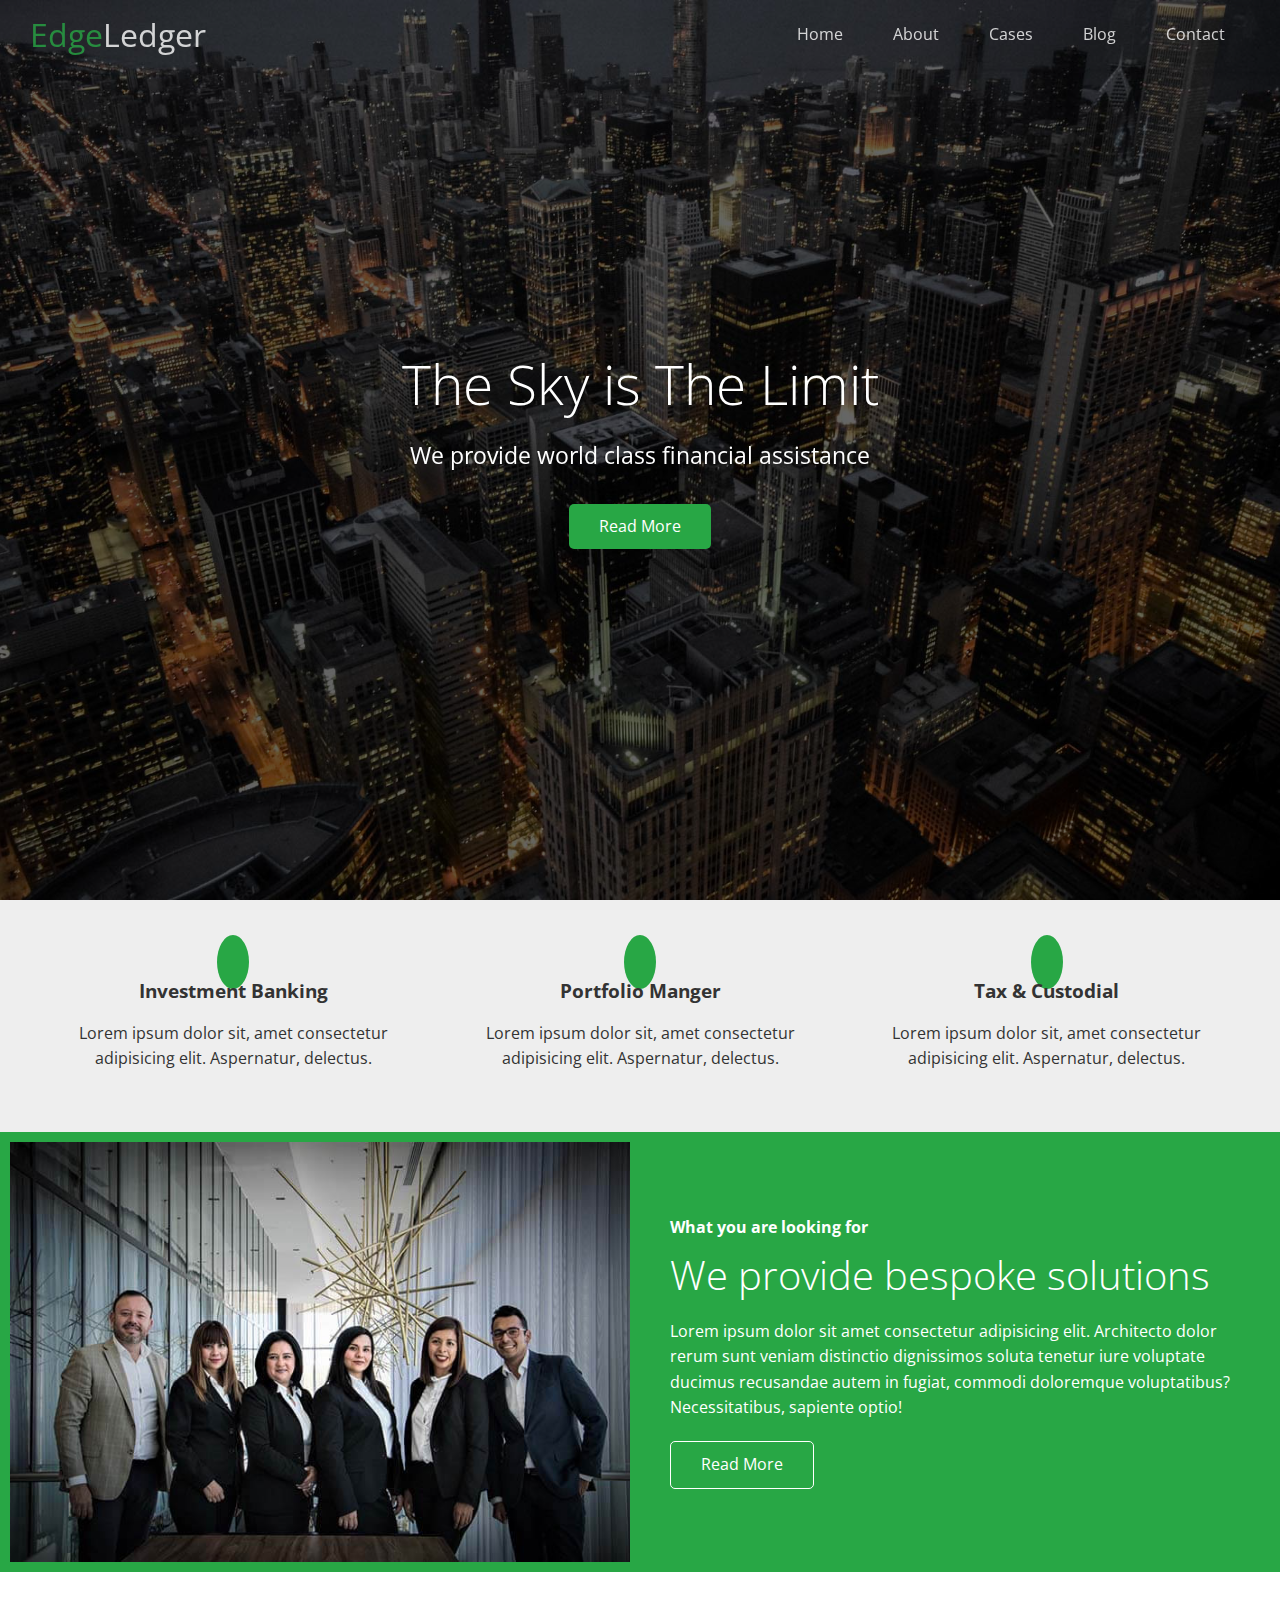
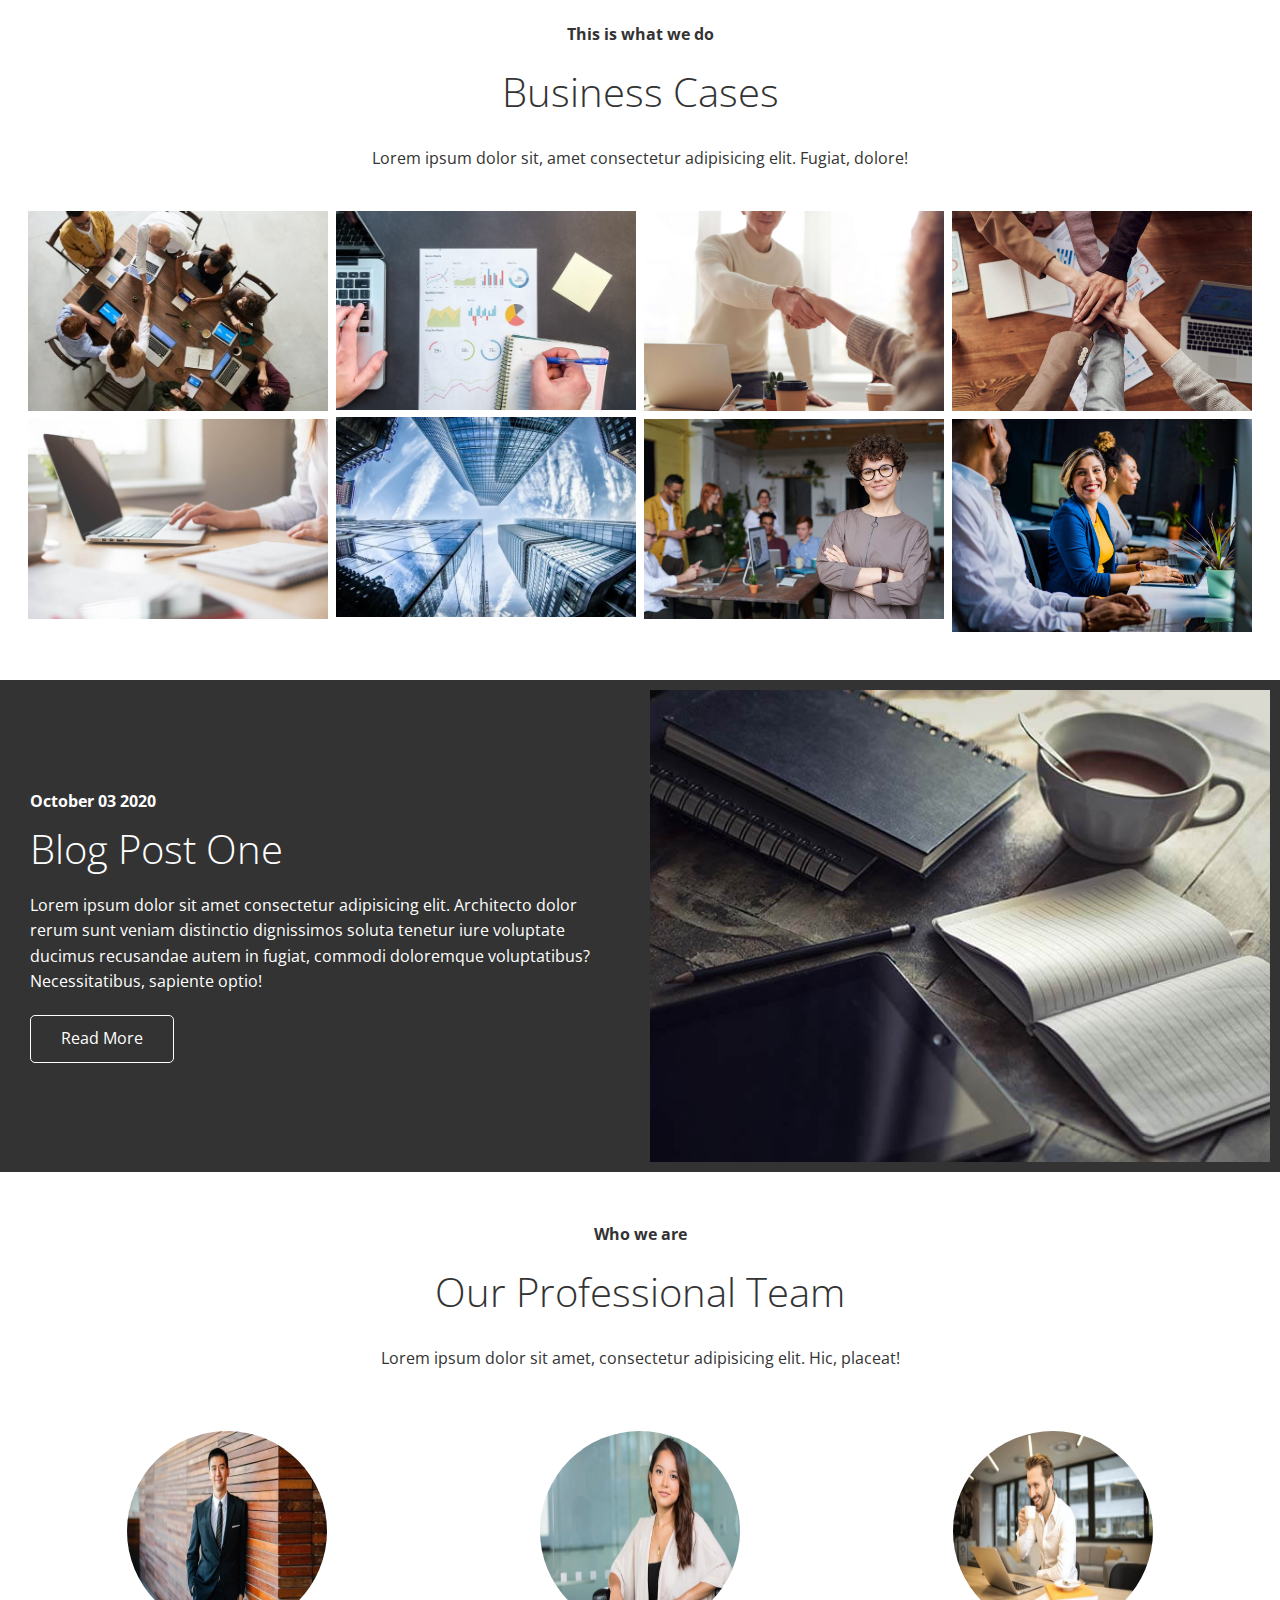
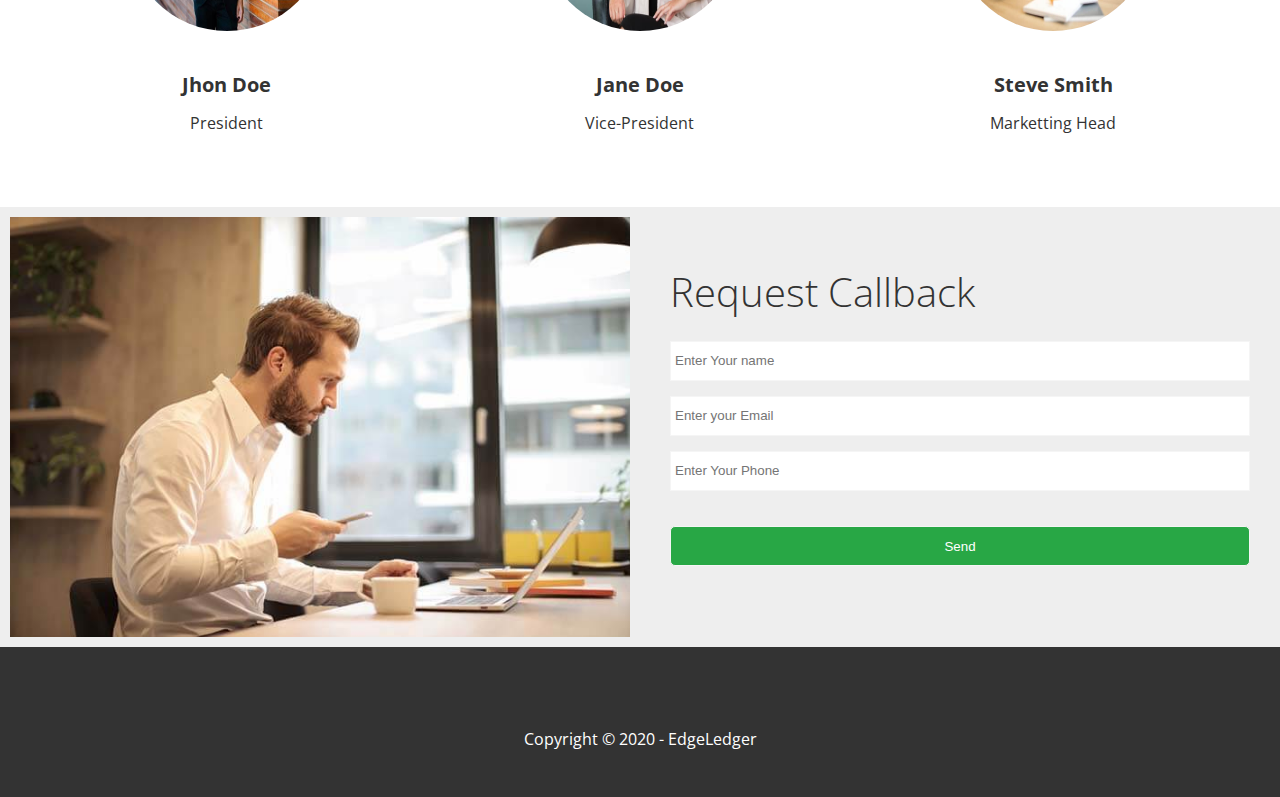
<file: index.html>
<!DOCTYPE html>
<html lang="en">
<head>
    <meta charset="UTF-8">
    <meta name="viewport" content="width=device-width, initial-scale=1.0">
    <link rel="shortcut icon" type="images/x-icon" href="/favicon.ico" />
    <link rel="stylesheet" href="css/lightbox.min.css" />
    <link rel="stylesheet" href="https://cdnjs.cloudflare.com/ajax/libs/font-awesome/5.14.0/css/all.min.css" 
    integrity="sha512-1PKOgIY59xJ8Co8+NE6FZ+LOAZKjy+KY8iq0G4B3CyeY6wYHN3yt9PW0XpSriVlkMXe40PTKnXrLnZ9+fkDaog==" 
    crossorigin="anonymous" />
    <link rel="stylesheet" href="./css/utility.css">
    <link rel="stylesheet" href="./css/style.css">
    
    <title>Welcome To EdgeLedger</title>
</head>
<body id="home">
    <header class="hero">
        <div class="navbar top" id="navbar">
            <h1 class="logo">
                <span class="text-primary"><i class="fas fa-book-open"></i>
                Edge</span>Ledger
            </h1>
            <nav>
                <ul>
                    <li><a href="#home">Home</a></li>
                    <li><a href="#about">About</a></li>
                    <li><a href="#cases">Cases</a></li>
                    <li><a href="#blog">Blog</a></li>
                    <li><a href="#contact">Contact</a></li>
                </ul>
            </nav>
        </div>

        <div class="content">
            <h1>The Sky is The Limit</h1>
            <p>We provide world class financial assistance</p>
            <a href="#about" class='btn'><i class="fas fa-chevron-right"></i>
            Read More</a>
        </div>
    </header>
    <main>
        <section id="about" class="icons bg-light">
            <div class="flex-items">
                <div>
                    <i class="fas fa-university fa-2x"></i>
                <div>
                    <h3>Investment Banking</h3>
                    <p>Lorem ipsum dolor sit, amet consectetur adipisicing elit. Aspernatur, delectus.</p>
                </div>
                </div>
                <div>
                    <i class="fas fa-book-reader fa-2x"></i>
                <div>
                    <h3>Portfolio Manger</h3>
                    <p>Lorem ipsum dolor sit, amet consectetur adipisicing elit. Aspernatur, delectus.</p>
                </div>
                </div>
                <div>
                    <i class="fas fa-pencil-alt fa-2x"></i>
                <div>
                    <h3>Tax & Custodial</h3>
                    <p>Lorem ipsum dolor sit, amet consectetur adipisicing elit. Aspernatur, delectus.</p>
                </div>
                </div>
            </div>
        </section>
        <!-- About Solutions -->
        <section class="solutions flex-columns">
            <div class="row">
                <div class="column">
                    <div class="colum-1 bg-primary">
                        <img src="./img/home/people.jpg" alt="">
                    </div>
                </div>
                <div class="column">
                    <div class="column-2 bg-primary">

                        <h4>What you are looking for</h4>
                        <h2>We provide bespoke solutions</h2>
                        <p>Lorem ipsum dolor sit amet consectetur 
                            adipisicing elit. Architecto dolor rerum 
                            sunt veniam distinctio dignissimos soluta 
                            tenetur iure voluptate ducimus recusandae 
                            autem in fugiat, commodi doloremque voluptatibus?
                             Necessitatibus, sapiente optio!</p>
                             <a href="" class="btn btn-outline">
                                <i class="fas fas-chevoron"></i> 
                                Read More
                             </a>
                    </div>
                </div>
            </div>
        </section>

    <!-- Cases -->
    <section id="cases" class="cases flex-grid section-padding">
        <header class="section-header">
          <h4>This is what we do</h4>
          <h2>Business Cases</h2>
          <p>
            Lorem ipsum dolor sit, amet consectetur adipisicing elit. Fugiat,
            dolore!
          </p>
        </header>
        <div class="row">
          <div class="column">
            <a
              href="./img/cases/cases1.jpg"
              data-lightbox="cases"
              data-title="Lorem ipsum dolor sit, amet consectetur adipisicing elit. Fugiat,
              dolore!"
            >
              <img src="./img/cases/cases1.jpg" alt="" />
            </a>
            <a
              href="./img/cases/cases2.jpg"
              data-lightbox="cases"
              data-title="Lorem ipsum dolor sit, amet consectetur adipisicing elit. Fugiat,
              dolore!"
            >
              <img src="./img/cases/cases2.jpg" alt="" />
            </a>
          </div>
          <div class="column">
            <a
              href="./img/cases/cases3.jpg"
              data-lightbox="cases"
              data-title="Lorem ipsum dolor sit, amet consectetur adipisicing elit. Fugiat,
            dolore!"
            >
              <img src="./img/cases/cases3.jpg" alt="" />
            </a>
            <a
              href="./img/cases/cases4.jpg"
              data-lightbox="cases"
              data-title="Lorem ipsum dolor sit, amet consectetur adipisicing elit. Fugiat,
              dolore!"
            >
              <img src="./img/cases/cases4.jpg" alt="" />
            </a>
          </div>
          <div class="column">
            <a
              href="./img/cases/cases5.jpg"
              data-lightbox="cases"
              data-title="Lorem ipsum dolor sit, amet consectetur adipisicing elit. Fugiat,
            dolore!"
            >
              <img src="./img/cases/cases5.jpg" alt="" />
            </a>
            <a
              href="./img/cases/cases6.jpg"
              data-lightbox="cases"
              data-title="Lorem ipsum dolor sit, amet consectetur adipisicing elit. Fugiat,
              dolore!"
            >
              <img src="./img/cases/cases6.jpg" alt="" />
            </a>
          </div>
          <div class="column">
            <a
              href="./img/cases/cases7.jpg"
              data-lightbox="cases"
              data-title="Lorem ipsum dolor sit, amet consectetur adipisicing elit. Fugiat,
            dolore!"
            >
              <img src="./img/cases/cases7.jpg" alt="" />
            </a>
            <a
              href="./img/cases/cases8.jpg"
              data-lightbox="cases"
              data-title="Lorem ipsum dolor sit, amet consectetur adipisicing elit. Fugiat,
              dolore!"
            >
              <img src="./img/cases/cases8.jpg" alt="" />
            </a>
          </div>
        </div>
      </section>
<!-- Blog -->
    <section id='blog' class="blog flex-columns flex-reverse">
        <div class="row">
            <div class="column">
                <div class="colum-1 bg-dark">
                    <img src="./img/home/blog.jpg" alt="">
                </div>
            </div>
            <div class="column">
                <div class="column-2 bg-dark">

                    <h4>October 03 2020</h4>
                    <h2>Blog Post One</h2>
                    <p>Lorem ipsum dolor sit amet consectetur 
                        adipisicing elit. Architecto dolor rerum 
                        sunt veniam distinctio dignissimos soluta 
                        tenetur iure voluptate ducimus recusandae 
                        autem in fugiat, commodi doloremque voluptatibus?
                         Necessitatibus, sapiente optio!</p>
                         <a href="./blog.html" class="btn btn-outline">
                            <i class="fas fas-chevoron"></i> 
                            Read More
                         </a>
                </div>
            </div>
        </div>
    </section>

    <!-- Teams -->

    <section id="team" class="team section-padding">
        <header class="section-header">
            <h4>Who we are</h4>
            <h2>Our Professional Team</h2>
            <p>Lorem ipsum dolor sit amet, 
                consectetur adipisicing elit. Hic, placeat!</p>
        </header>
       <div class="flex-items">
           <div>
               <img src="./img/team/person1.jpg" alt="">
               <h4>Jhon Doe</h4>
               <p>President</p>
           </div>
           <div>
            <img src="./img/team/person2.jpg" alt="">
            <h4>Jane Doe</h4>
            <p>Vice-President</p>
        </div>
        <div>
            <img src="./img/team/person3.jpg" alt="">
            <h4>Steve Smith</h4>
            <p>Marketting Head</p>
        </div>
       </div>
    </section>

    <!-- contact -->
    <section id='contact' class="contact flex-columns">
        <div class="row">
            <div class="column">
                <div class="colum-1 bg-light">
                    <img src="./img/home/contact.jpg" alt="">
                </div>
            </div>
            <div class="column">
                <div class="column-2 bg-light">
                    <h2>Request Callback</h2>
                    <form action="" class="callback-form">
                        <div class="form-control">
                            <label for="name"></label>
                            <input type="text" name="name" 
                            id="name" placeholder="Enter Your name">
                        </div>
                        <div class="form-control">
                            <label for="email"></label>
                            <input type="email" name="email" 
                            id="email" placeholder="Enter your Email">
                        </div>
                        <div class="form-control">
                            <label for="phone"></label>
                            <input type="text" name="phone" 
                            id="phone" placeholder="Enter Your Phone">
                        </div>
                        <input type="submit" value="Send" id="submit"
                        class="btn">
                    </form>
                    
                </div>
            </div>
        </div>
    </section>
    </main>
    <footer class="footer bg-dark">
        <div class="social">
            <a href="">
                <i class="fab fa-facebook fa-2x"></i>
            </a>
            <a href="">
                <i class="fab fa-twitter fa-2x"></i>
            </a>
            <a href="">
                <i class="fab fa-youtube fa-2x"></i>
            </a>
            <a href="">
                <i class="fab fa-linkedin fa-2x"></i>
            </a>
        </div>
        <p>Copyright &copy; 2020 - EdgeLedger</p>
    </footer>
    <script
    src="https://code.jquery.com/jquery-3.5.0.min.js"
    integrity="sha256-xNzN2a4ltkB44Mc/Jz3pT4iU1cmeR0FkXs4pru/JxaQ="
    crossorigin="anonymous"
  ></script>
  <script src="./js/lightbox.min.js"></script>
  <script>
    const navbar = document.getElementById('navbar');
    let scrolled = false;

    window.onscroll = function () {
      if (window.pageYOffset > 100) {
        navbar.classList.remove('top');
        if (!scrolled) {
          navbar.style.transform = 'translateY(-70px)';
        }
        setTimeout(function () {
          navbar.style.transform = 'translateY(0)';
          scrolled = true;
        }, 200);
      } else {
        navbar.classList.add('top');
        scrolled = false;
      }
    };

    // Smooth Scrolling
    $('#navbar a, .btn').on('click', function (e) {
      if (this.hash !== '') {
        e.preventDefault();

        const hash = this.hash;

        $('html, body').animate(
          {
            scrollTop: $(hash).offset().top - 100,
          },
          800
        );
      }
    });
  </script>
</body>
</html>
</file>
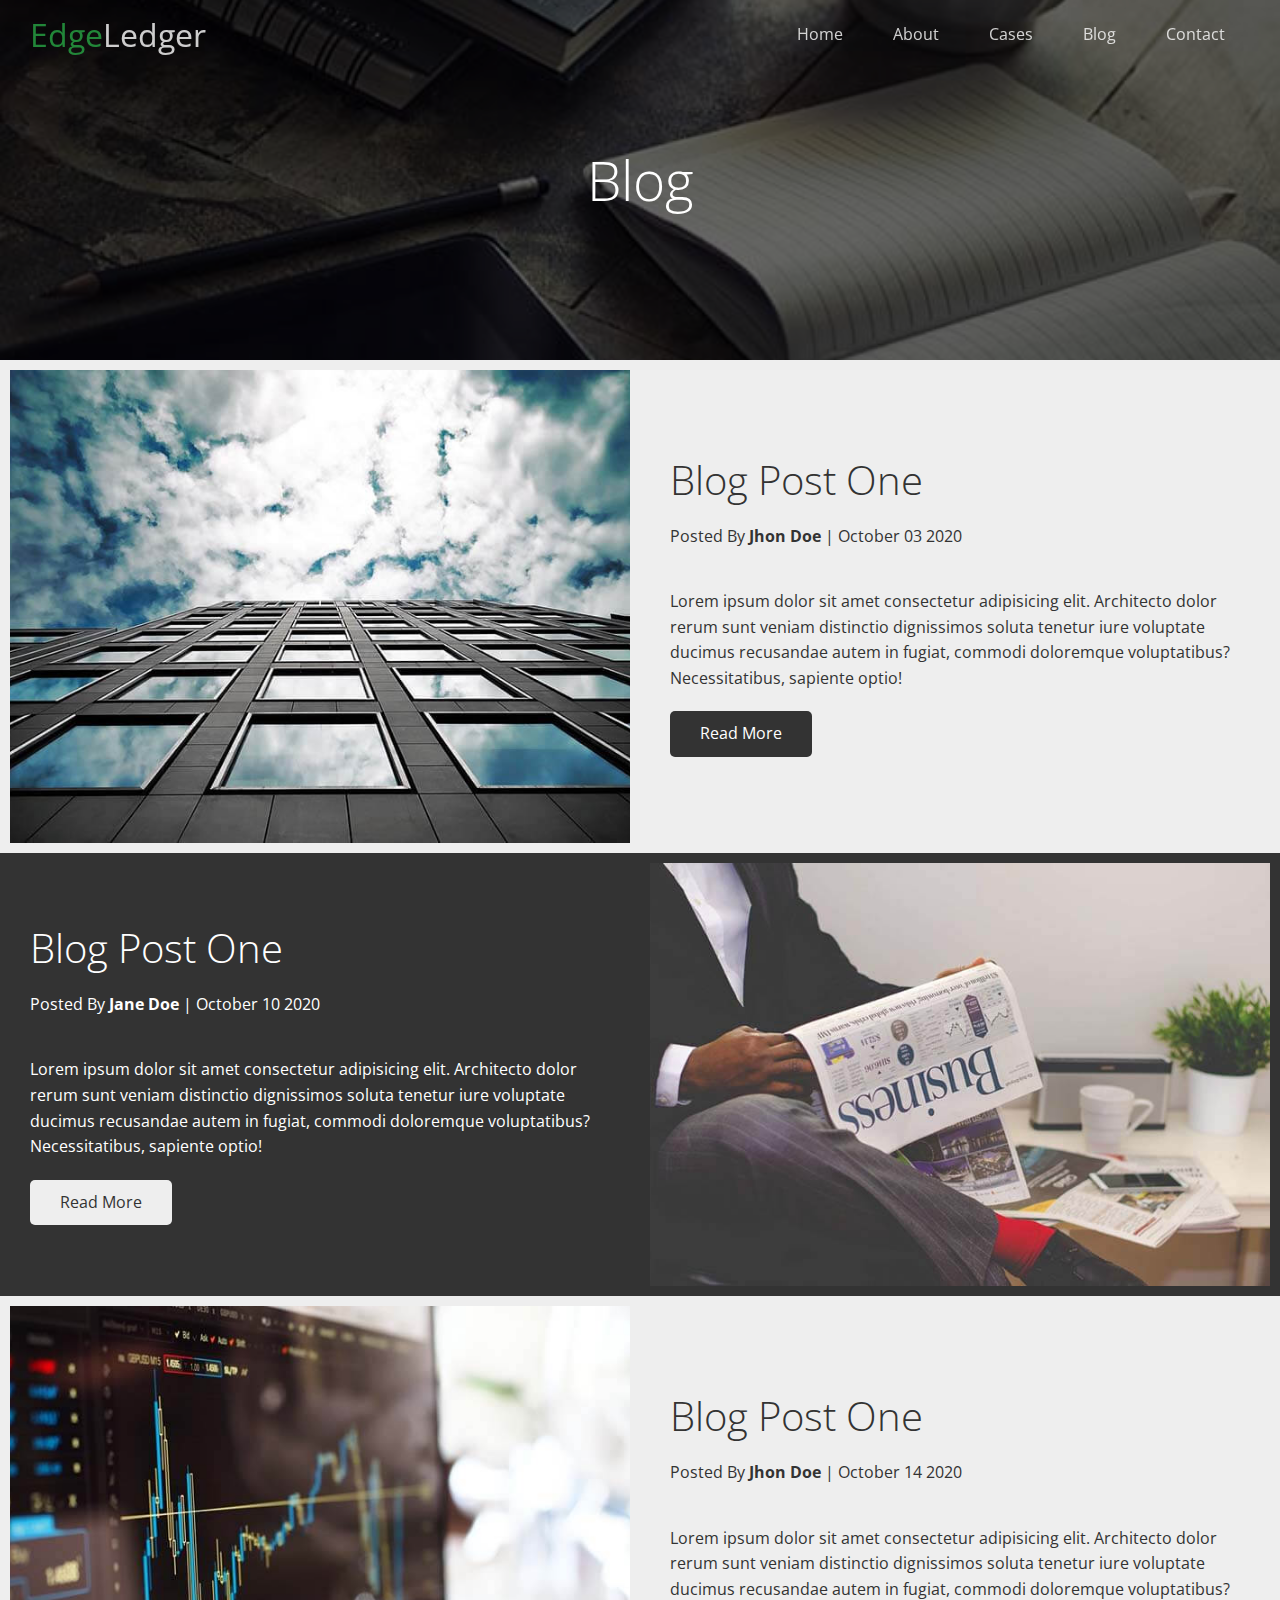
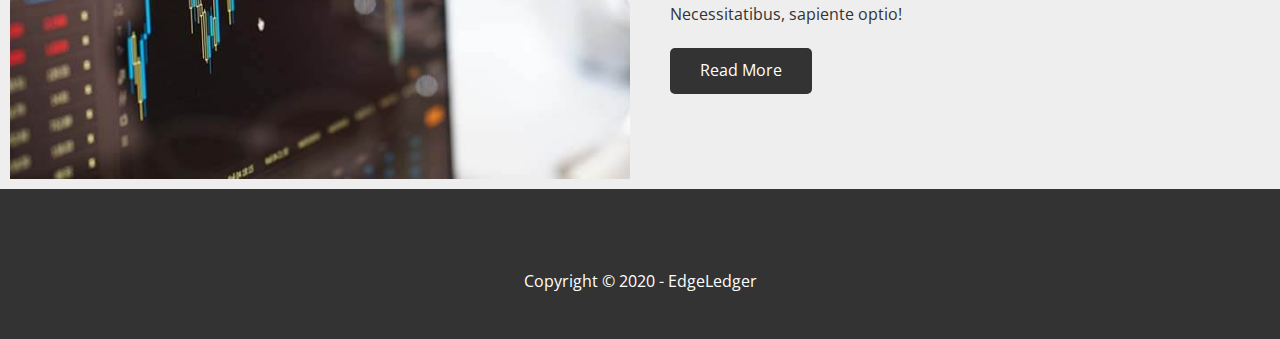
<file: blog.html>
<!DOCTYPE html>
<html lang="en">
<head>
    <meta charset="UTF-8">
    <meta name="viewport" content="width=device-width, initial-scale=1.0">
    
    <link rel="stylesheet" href="https://cdnjs.cloudflare.com/ajax/libs/font-awesome/5.14.0/css/all.min.css" 
    integrity="sha512-1PKOgIY59xJ8Co8+NE6FZ+LOAZKjy+KY8iq0G4B3CyeY6wYHN3yt9PW0XpSriVlkMXe40PTKnXrLnZ9+fkDaog==" 
    crossorigin="anonymous" />
    <link rel="stylesheet" href="./css/utility.css">
    <link rel="stylesheet" href="./css/style.css">
    
    <title>EdgeLedger | Blog</title>
</head>
<body id="home">
    <header class="hero blog">
        <div class="navbar top" id="navbar">
            <h1 class="logo">
                <span class="text-primary"><i class="fas fa-book-open"></i>
                Edge</span>Ledger
            </h1>
            <nav>
                <ul>
                    <li><a href="./index.html">Home</a></li>
                    <li><a href="./index.html#about">About</a></li>
                    <li><a href="./index.html#cases">Cases</a></li>
                    <li><a href="./index.html#blog">Blog</a></li>
                    <li><a href="./index.html#contact">Contact</a></li>
                </ul>
            </nav>
        </div>

        <div class="content">
            <h1>Blog</h1>
            
        </div>
    </header>
    <main>
        <!-- Blog Post -->
        <article class="solutions flex-columns">
            <div class="row">
                <div class="column">
                    <div class="colum-1 bg-light">
                        <img src="./img/blog/blog1.jpg" alt="">
                    </div>
                </div>
                <div class="column">
                    <div class="column-2 bg-light">
                        <h2>Blog Post One</h2>
                        <p class="meta">
                            <i class="fas fa-user"></i>
                            Posted By <strong>Jhon Doe</strong>
                             | October 03 2020
                        </p>
                        <p>Lorem ipsum dolor sit amet consectetur 
                            adipisicing elit. Architecto dolor rerum 
                            sunt veniam distinctio dignissimos soluta 
                            tenetur iure voluptate ducimus recusandae 
                            autem in fugiat, commodi doloremque voluptatibus?
                             Necessitatibus, sapiente optio!</p>
                             <a href="./post.html" class="btn btn-dark">
                                <i class="fas fas-chevoron"></i> 
                                Read More
                             </a>
                    </div>
                </div>
            </div>
        </article>

        <article class="solutions flex-columns flex-reverse">
            <div class="row">
                <div class="column">
                    <div class="colum-1 bg-dark">
                        <img src="./img/blog/blog2.jpg" alt="">
                    </div>
                </div>
                <div class="column">
                    <div class="column-2 bg-dark">
                        <h2>Blog Post One</h2>
                        <p class="meta">
                            <i class="fas fa-user"></i>
                            Posted By <strong>Jane Doe</strong>
                             | October 10 2020
                        </p>
                        <p>Lorem ipsum dolor sit amet consectetur 
                            adipisicing elit. Architecto dolor rerum 
                            sunt veniam distinctio dignissimos soluta 
                            tenetur iure voluptate ducimus recusandae 
                            autem in fugiat, commodi doloremque voluptatibus?
                             Necessitatibus, sapiente optio!</p>
                             <a href="./post.html" class="btn btn-light">
                                <i class="fas fas-chevoron"></i> 
                                Read More
                             </a>
                    </div>
                </div>
            </div>
        </article>

        <article class="solutions flex-columns">
            <div class="row">
                <div class="column">
                    <div class="colum-1 bg-light">
                        <img src="./img/blog/blog3.jpg" alt="">
                    </div>
                </div>
                <div class="column">
                    <div class="column-2 bg-light">
                        <h2>Blog Post One</h2>
                        <p class="meta">
                            <i class="fas fa-user"></i>
                            Posted By <strong>Jhon Doe</strong>
                             | October 14 2020
                        </p>
                        <p>Lorem ipsum dolor sit amet consectetur 
                            adipisicing elit. Architecto dolor rerum 
                            sunt veniam distinctio dignissimos soluta 
                            tenetur iure voluptate ducimus recusandae 
                            autem in fugiat, commodi doloremque voluptatibus?
                             Necessitatibus, sapiente optio!</p>
                             <a href="./post.html" class="btn btn-dark">
                                <i class="fas fas-chevoron"></i> 
                                Read More
                             </a>
                    </div>
                </div>
            </div>
        </article>
    </main>
    <footer class="footer bg-dark">
        <div class="social">
            <a href="">
                <i class="fab fa-facebook fa-2x"></i>
            </a>
            <a href="">
                <i class="fab fa-twitter fa-2x"></i>
            </a>
            <a href="">
                <i class="fab fa-youtube fa-2x"></i>
            </a>
            <a href="">
                <i class="fab fa-linkedin fa-2x"></i>
            </a>
        </div>
        <p>Copyright &copy; 2020 - EdgeLedger</p>
    </footer>
    <script>
        const navbar = document.getElementById('navbar');
        let scrolled = false;
    
        window.onscroll = function () {
          if (window.pageYOffset > 100) {
            navbar.classList.remove('top');
            if (!scrolled) {
              navbar.style.transform = 'translateY(-70px)';
            }
            setTimeout(function () {
              navbar.style.transform = 'translateY(0)';
              scrolled = true;
            }, 200);
          } else {
            navbar.classList.add('top');
            scrolled = false;
          }
        };
    </script>
</body>
</html>
</file>
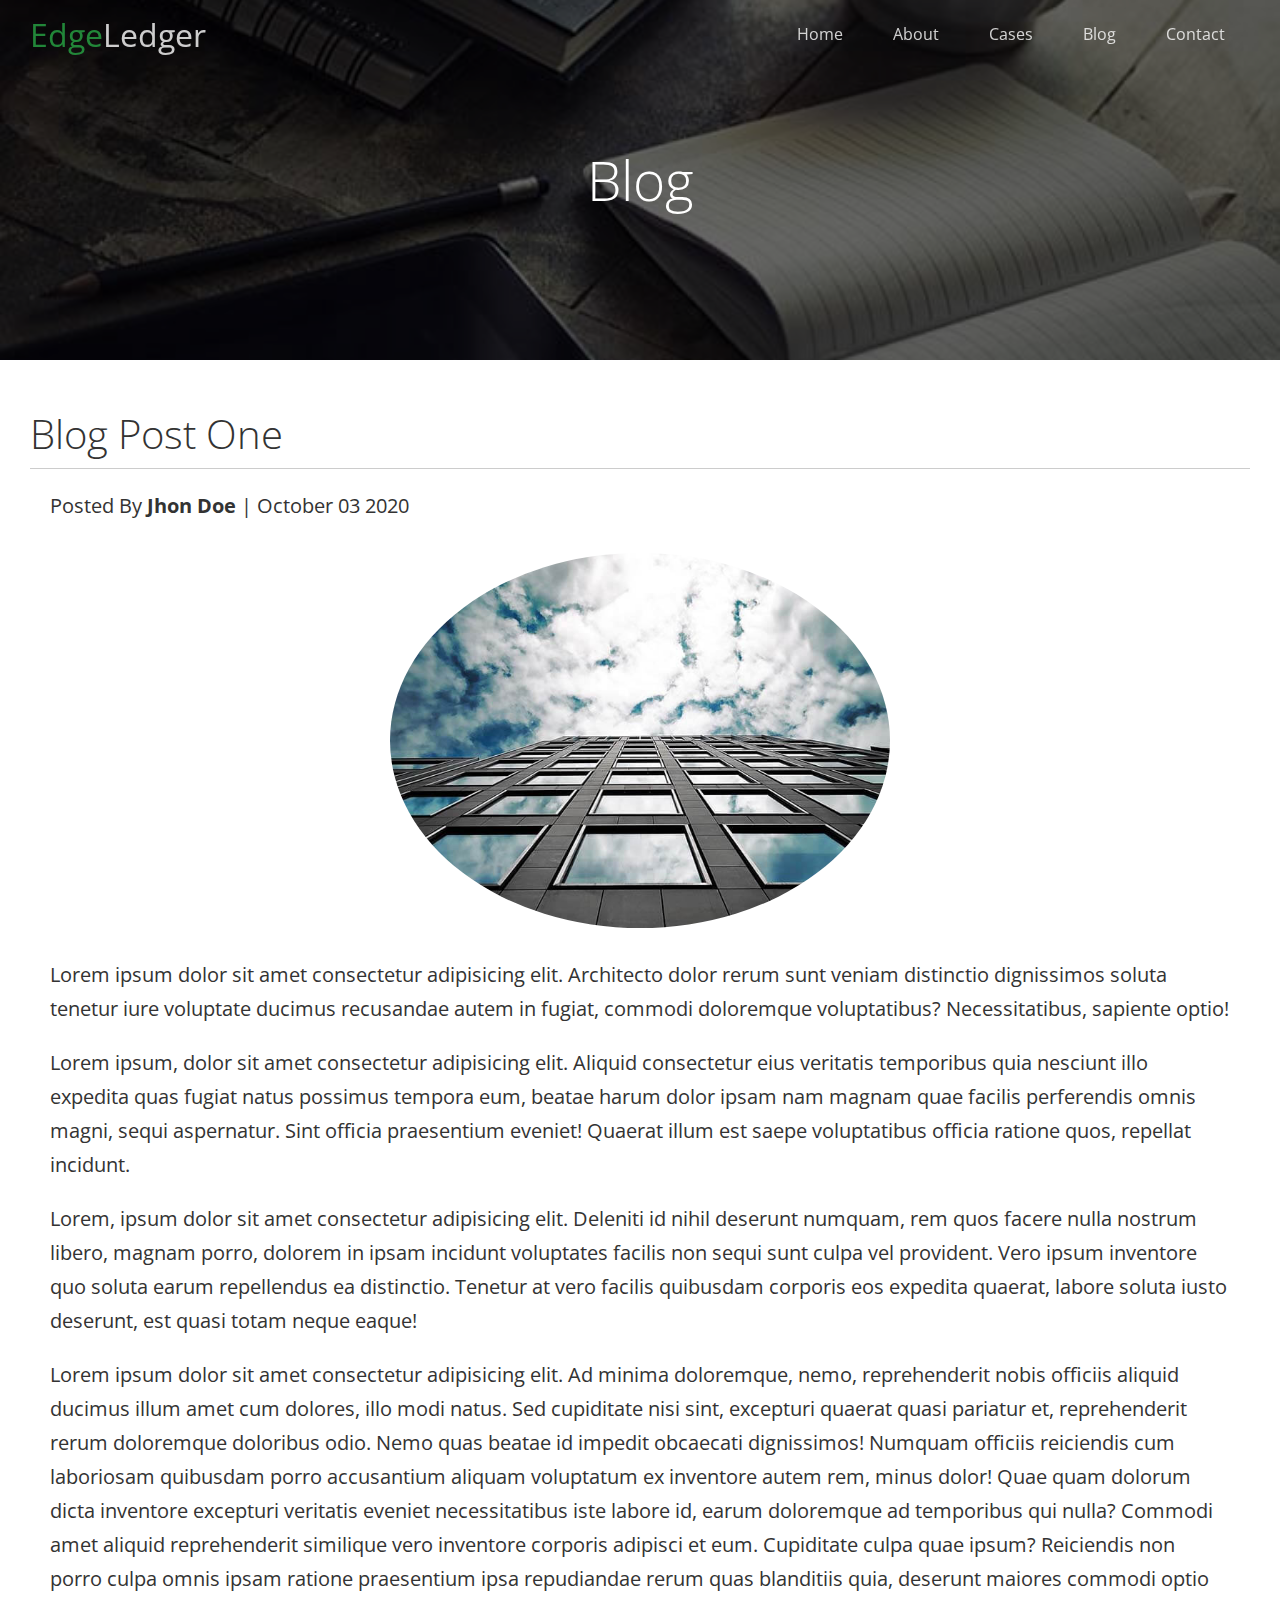
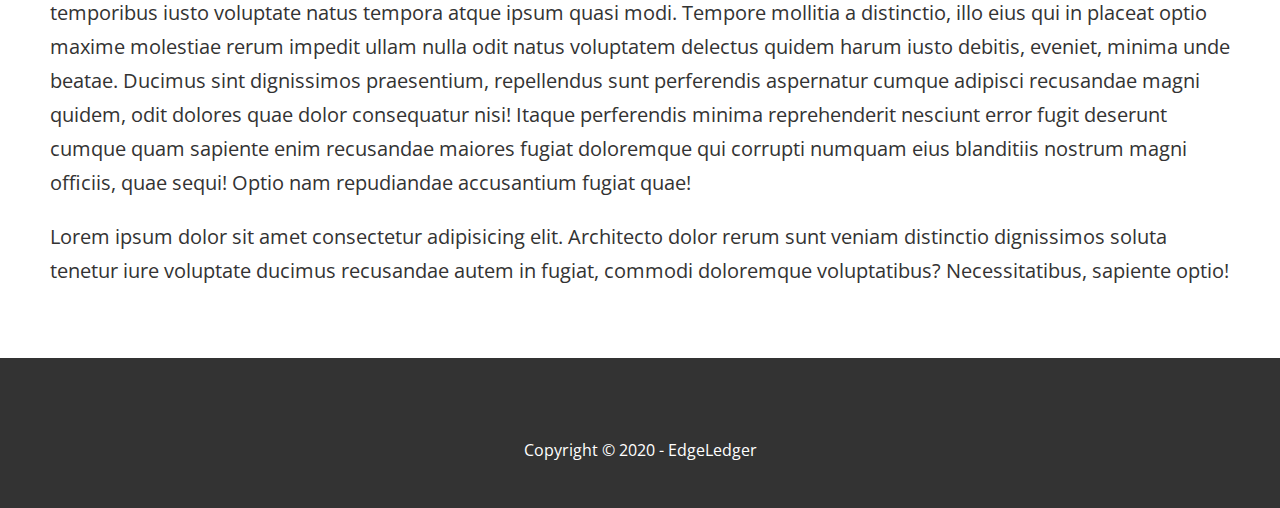
<file: post.html>
<!DOCTYPE html>
<html lang="en">
<head>
    <meta charset="UTF-8">
    <meta name="viewport" content="width=device-width, initial-scale=1.0">
    
    <link rel="stylesheet" href="https://cdnjs.cloudflare.com/ajax/libs/font-awesome/5.14.0/css/all.min.css" 
    integrity="sha512-1PKOgIY59xJ8Co8+NE6FZ+LOAZKjy+KY8iq0G4B3CyeY6wYHN3yt9PW0XpSriVlkMXe40PTKnXrLnZ9+fkDaog==" 
    crossorigin="anonymous" />
    <link rel="stylesheet" href="./css/utility.css">
    <link rel="stylesheet" href="./css/style.css">
    
    <title>EdgeLedger | Blog Post One</title>
</head>
<body id="home">
    <header class="hero blog">
        <div class="navbar top" id="navbar">
            <h1 class="logo">
                <span class="text-primary"><i class="fas fa-book-open"></i>
                Edge</span>Ledger
            </h1>
            <nav>
                <ul>
                    <li><a href="./index.html">Home</a></li>
                    <li><a href="./index.html#about">About</a></li>
                    <li><a href="./index.html#cases">Cases</a></li>
                    <li><a href="./index.html#blog">Blog</a></li>
                    <li><a href="./index.html#contact">Contact</a></li>
                </ul>
            </nav>
        </div>

        <div class="content">
            <h1>Blog</h1>
            
        </div>
    </header>
    <main>
        <!-- Blog Post -->
        <section class="post">
            <h2>Blog Post One</h2>
            <p class="meta">
                <i class="fas fa-user"></i>
                Posted By <strong>Jhon Doe</strong>
                 | October 03 2020
            </p>
            <img src="./img/blog/blog1.jpg" alt="">
            <p>Lorem ipsum dolor sit amet consectetur 
                adipisicing elit. Architecto dolor rerum 
                sunt veniam distinctio dignissimos soluta 
                tenetur iure voluptate ducimus recusandae 
                autem in fugiat, commodi doloremque voluptatibus?
                 Necessitatibus, sapiente optio!
            </p>
            <p>
                Lorem ipsum, dolor sit amet consectetur adipisicing elit. Aliquid consectetur eius veritatis temporibus quia nesciunt illo expedita quas fugiat natus possimus tempora eum, beatae harum dolor ipsam nam magnam quae facilis perferendis omnis magni, sequi aspernatur. Sint officia praesentium eveniet! Quaerat illum est saepe voluptatibus officia ratione quos, repellat incidunt.
            </p>
            <p>
                Lorem, ipsum dolor sit amet consectetur adipisicing elit. Deleniti id nihil deserunt numquam, rem quos facere nulla nostrum libero, magnam porro, dolorem in ipsam incidunt voluptates facilis non sequi sunt culpa vel provident. Vero ipsum inventore quo soluta earum repellendus ea distinctio. Tenetur at vero facilis quibusdam corporis eos expedita quaerat, labore soluta iusto deserunt, est quasi totam neque eaque!
            </p>
            <p>
                Lorem ipsum dolor sit amet consectetur adipisicing elit. Ad minima doloremque, nemo, reprehenderit nobis officiis aliquid ducimus illum amet cum dolores, illo modi natus. Sed cupiditate nisi sint, excepturi quaerat quasi pariatur et, reprehenderit rerum doloremque doloribus odio. Nemo quas beatae id impedit obcaecati dignissimos! Numquam officiis reiciendis cum laboriosam quibusdam porro accusantium aliquam voluptatum ex inventore autem rem, minus dolor! Quae quam dolorum dicta inventore excepturi veritatis eveniet necessitatibus iste labore id, earum doloremque ad temporibus qui nulla? Commodi amet aliquid reprehenderit similique vero inventore corporis adipisci et eum. Cupiditate culpa quae ipsum? Reiciendis non porro culpa omnis ipsam ratione praesentium ipsa repudiandae rerum quas blanditiis quia, deserunt maiores commodi optio temporibus iusto voluptate natus tempora atque ipsum quasi modi. Tempore mollitia a distinctio, illo eius qui in placeat optio maxime molestiae rerum impedit ullam nulla odit natus voluptatem delectus quidem harum iusto debitis, eveniet, minima unde beatae. Ducimus sint dignissimos praesentium, repellendus sunt perferendis aspernatur cumque adipisci recusandae magni quidem, odit dolores quae dolor consequatur nisi! Itaque perferendis minima reprehenderit nesciunt error fugit deserunt cumque quam sapiente enim recusandae maiores fugiat doloremque qui corrupti numquam eius blanditiis nostrum magni officiis, quae sequi! Optio nam repudiandae accusantium fugiat quae!
            </p>
            <p>Lorem ipsum dolor sit amet consectetur 
                adipisicing elit. Architecto dolor rerum 
                sunt veniam distinctio dignissimos soluta 
                tenetur iure voluptate ducimus recusandae 
                autem in fugiat, commodi doloremque voluptatibus?
                 Necessitatibus, sapiente optio!
            </p>
                 
        </section>

       

    </main>
    <footer class="footer bg-dark">
        <div class="social">
            <a href="">
                <i class="fab fa-facebook fa-2x"></i>
            </a>
            <a href="">
                <i class="fab fa-twitter fa-2x"></i>
            </a>
            <a href="">
                <i class="fab fa-youtube fa-2x"></i>
            </a>
            <a href="">
                <i class="fab fa-linkedin fa-2x"></i>
            </a>
        </div>
        <p>Copyright &copy; 2020 - EdgeLedger</p>
    </footer>
    <script>
        const navbar = document.getElementById('navbar');
        let scrolled = false;
    
        window.onscroll = function () {
          if (window.pageYOffset > 100) {
            navbar.classList.remove('top');
            if (!scrolled) {
              navbar.style.transform = 'translateY(-70px)';
            }
            setTimeout(function () {
              navbar.style.transform = 'translateY(0)';
              scrolled = true;
            }, 200);
          } else {
            navbar.classList.add('top');
            scrolled = false;
          }
        };
    </script>
</body>
</html>
</file>
<file: css/utility.css>
/* text color */
.text-primary{
    color:#28a745;
}
.text-secondary{
    color:#0284d0;
}

/* button */
.btn{
    cursor: pointer;
    display: inline-block;
    padding: 10px 30px;
    color: #fff;
    background-color:#28a745;
    border: none;
    border-radius: 5px;
}
.btn:hover{
    opacity: 0.8;
}
.btn-primary, .bg-primary{
    background:#28a745;
    color: #fff;
}
.btn-secondary, .bg-secondary{
    background: #0284d0;
    color: #fff;
}
.btn-dark, .bg-dark{
    background:#333;
    color: #fff;
}
.btn-light, .bg-light{
    background:#eee;
    color: #333;
}
.btn-outline{
    background: transparent;
    border: 1px solid #fff;
}

/* Flex Items */
.flex-items{
    display: flex;
    text-align: center;
    justify-content: center;
    align-items: center;
    height: 100%;
}

.flex-items > div{
    padding: 20px;
}

/* Flex Columns */
.flex-columns.flex-reverse .row{
    flex-direction: row-reverse;
}
.flex-columns .row{
    display: flex;
    flex-direction: row;
    flex-wrap: wrap;
    width: 100%;
}
.flex-columns .column {
    display: flex;
    flex-direction: column;
    flex-basis: 100%;
    flex: 1;
}
.flex-columns .column .column-1,
.flex-columns .column .column-2{
    height: 100%;
}
.flex-columns img{
    width: 100%;
    height: 100%;
    object-fit: cover;
}
.flex-columns .column-2{
    display: flex;
    flex-direction: column;
    align-items: flex-start;
    justify-content: center;
    padding: 30px;
}

.flex-columns h2{
    font-size: 40px;
    font-weight: 100;
}
.flex-columns h4{
    margin-bottom:10px;
}
.flex-columns p{
    margin: 20px 0;
}
/* Section hearder */
.section-header{
    padding: 30px;
    display: flex;
    flex-direction: column;
    align-items: center;
    justify-content: center;
    text-align: center;
}

.section-header h2{
    font-size: 40px;
    margin: 20px 0;
}

.section-padding{
    padding: 20px 20px 40px;
}

/* flex grid */
.flex-grid .row{
    display: flex;
    flex-wrap: wrap;
    padding: 0 4px;
}
.flex-grid .column{
    flex: 25%;
    max-width: 25%;
    padding: 0 4px;
}
</file>
<file: css/style.css>
@import url('https://fonts.googleapis.com/css2?family=Open+Sans:wght@300;400&display=swap');

*{
    box-sizing: border-box;
    padding: 0;
    margin: 0;
}
body{
    font-family: 'Open Sans', sans-serif;
    background: #ffffff;
    color: #333;
    line-height: 1.6;
}
ul{
    list-style: none;
}
a{
    color: #333;
    text-decoration: none;
}
h1, h2{
    font-weight: 300;
    line-height: 1.2;
}
p{
    margin: 10px 0;
}
img{
    width: 100%;
}

/* navbar */
.navbar{
    display: flex;
    align-items: center;
    justify-content: space-between;
    background-color: #333;
    color: #ffffff;
    opacity: 0.8;
    width: 100%;
    height: 70px;
    position:fixed;
    top: 0px;
    padding: 0 30px;
    transition: 0.7s;
}
.navbar.top{
    background: transparent;
}
.navbar a{
    color: #ffffff;
    padding: 10px 20px;
    margin: 0 5px;
}
.navbar a:hover{
    border-bottom:#28a745 2px solid;
}
.navbar ul{
    display: flex;
}
.navbar .logo{
    font-weight: 400;
}
/* Header */
.hero{
    background: url('../img/home/showcase.jpg') 
    no-repeat center center/cover;
    height: 100vh;
    position: relative;
    color: #ffffff;
}
.hero.blog{
    background: url('../img/home/blog.jpg') no-repeat center center/cover;
    height: 40vh;
   
}
.hero .content{
    display: flex;
    flex-direction: column;
    align-items: center;
    justify-content: center;
    text-align: center;
    height: 100%;
    padding: 0 20px;
}

.hero .content h1{
    font-size: 55px;
}

.hero .content p{
    font-size: 23px;
    max-width: 600px;
    margin:20px 0 30px;
}
.hero::before {
    content: '';
    position: absolute;
    top: 0;
    left: 0;
    width: 100%;
    height: 100%;
    background: rgb(0,0,0,0.6);
}
.hero *{
    z-index: 10;
}
/* Icons */
.icons{
    padding:30px;
}

.icons h3{
    font-weight: bold;
    margin-bottom: 15px;
}

.icons i{
    background-color: #28a745;
    color: #ffffff;
    padding: 1rem;
    border-radius: 50%;
    margin-bottom: 15px;
}
/* cases */
.cases img:hover{
    opacity: 0.7;
}
/* blog */
.blog img{
    padding: 10px;
}
/* team */
.team img{
    width: 200px;
    height: 200px;
    border-radius: 100%;
    margin-bottom: 30px;
}
.team .flex-items{
    justify-content: space-around;
}
.team .flex-items h4{
    font-size: 20px;
}
.team .flex-items p{
    font-size: 16px;
}
/* contact */
.contact img{
    padding: 10px;
}
/* callback form */
.callback-form{
    width: 100%;
    padding: 20px 0;
}
.callback-form label{
    display: block;
    margin-bottom: 5px;
}
.callback-form .form-control{
    margin-bottom: 15px;
}
.callback-form input{
    width: 100%;;
    padding: 4px;
    height: 40px;
    border:#f5f5f5 1px solid;
}
.callback-form input:focus{
    outline-color: #28a745;
}

.callback-form .btn{
    padding:12px 0;
    margin-top:20px;
}

/* Post */
.post{
    padding: 50px 30px;
}
.post h2{
    font-size: 40px;
    margin-bottom: 20px;
    padding-bottom: 10px;
    border-bottom: #ccc solid 1px;
}
.post .meta{
    margin-bottom: 30px;
}
.post img{
    width: 500px;
    border-radius: 50%;
    display:block;
    margin: 0 auto 30px;
}
.post p{
    font-size: 20px;
    line-height: 1.7;
    margin: 20px;
}
/* footer */
.footer{
    display: flex;
    flex-direction: column;
    align-items: center;
    justify-content: center;
    text-align: center;
    height: 150px;
}
.footer p{
    margin-top: 20px;
}
.footer a{
    color:#fff;
}
.footer a:hover{
    color:#28a745;
}

.footer .social > *{
    margin-right: 30px;
}

.solutions img{
    padding: 10px;
}
/* Mobile */
@media(max-width:768px){
    .navbar{
        flex-direction: column;
        height: 120px;
        padding: 20px;
    }
    .navbar a{
        padding: 10px 10px;
        margin: 0 3px ;
    }
    .flex-items{
        flex-direction: column;
    }
    .flex-columns .column, .flex-grid .column{
        flex:100%;
        max-width: 100%;
    }
    .team img{
        width: 70%;
    }

}
</file>
